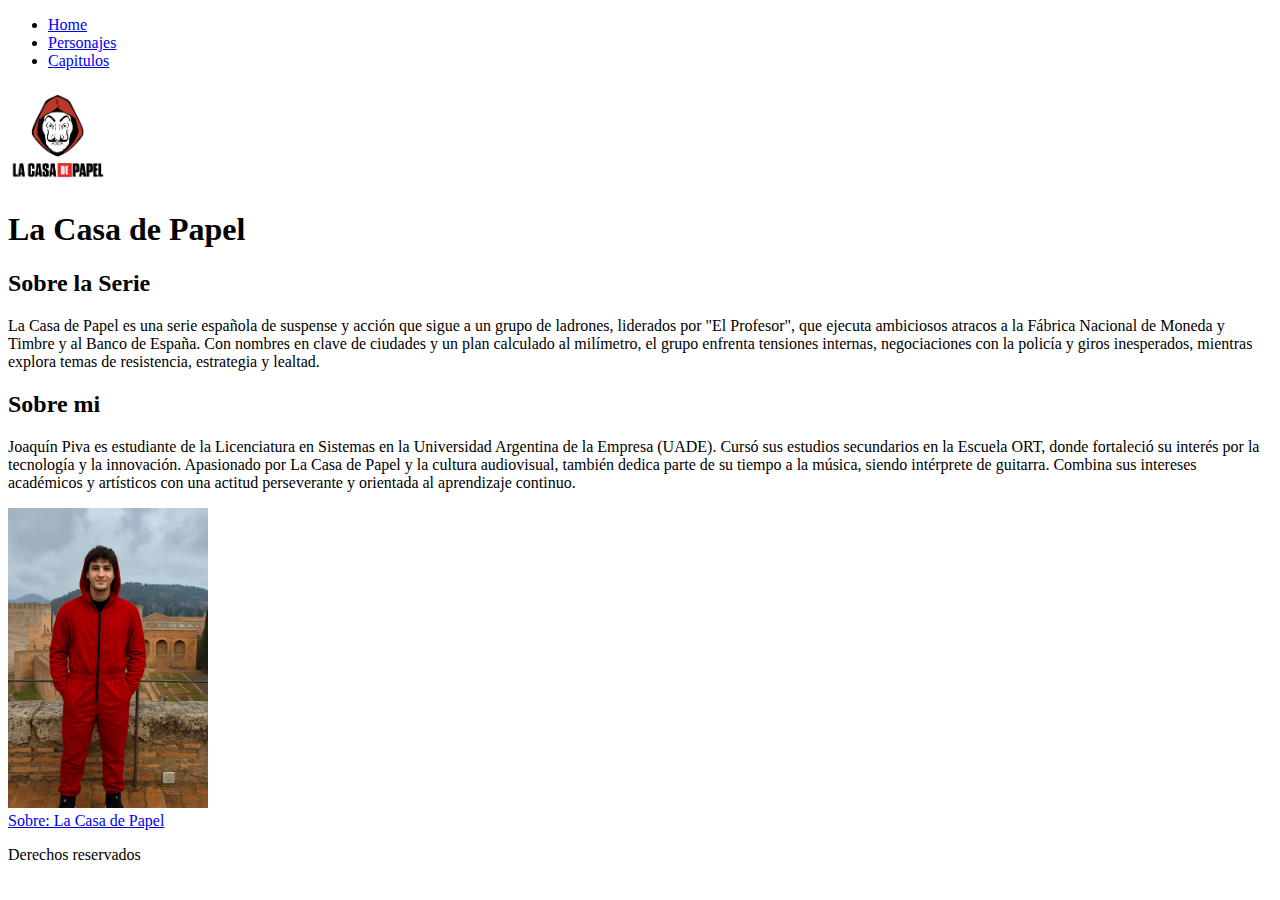
<file: index.html>
<!DOCTYPE html>
<html lang="en">
<head>
    <meta charset="UTF-8">
    <meta name="viewport" content="width=device-width, initial-scale=1.0">
    <title>Clase 2</title>
</head>
<body>
    <header>
        <nav>
            <ul>
                <li><a href="index.html">Home</a></li>
                <li><a href="personajes.html">Personajes</a></li>
                <li><a href="capitulos.html">Capitulos</a></li>
            </ul>

        </nav>


        <img src="img/logo.png" alt="Logo de la serie" width="100px">
        <h1>La Casa de Papel</h1>
        
    </header>

    <main>
         <h2>Sobre la Serie</h2>
        <p>La Casa de Papel es una serie española de suspense y acción que sigue a un grupo de ladrones, liderados por "El Profesor", que ejecuta ambiciosos atracos a la Fábrica Nacional de Moneda y Timbre y al Banco de España. Con nombres en clave de ciudades y un plan calculado al milímetro, el grupo enfrenta tensiones internas, negociaciones con la policía y giros inesperados, mientras explora temas de resistencia, estrategia y lealtad.</p>
    

        <h2>Sobre mi</h2>
        <p>Joaquín Piva es estudiante de la Licenciatura en Sistemas en la Universidad Argentina de la Empresa (UADE). Cursó sus estudios secundarios en la Escuela ORT, donde fortaleció su interés por la tecnología y la innovación. Apasionado por La Casa de Papel y la cultura audiovisual, también dedica parte de su tiempo a la música, siendo intérprete de guitarra. Combina sus intereses académicos y artísticos con una actitud perseverante y orientada al aprendizaje continuo.</p>
        <img src="img/foto1.png" alt="Foto personal" width="200px">

        <div>
        <a href="https://money-heist.fandom.com/wiki/Money_Heist_Wiki" target="_blank" href=""> Sobre: La Casa de Papel</a>
        </div>
    </main>
    <footer>
        <p>Derechos reservados</p>
    </footer>
</body>
</html>
</file>
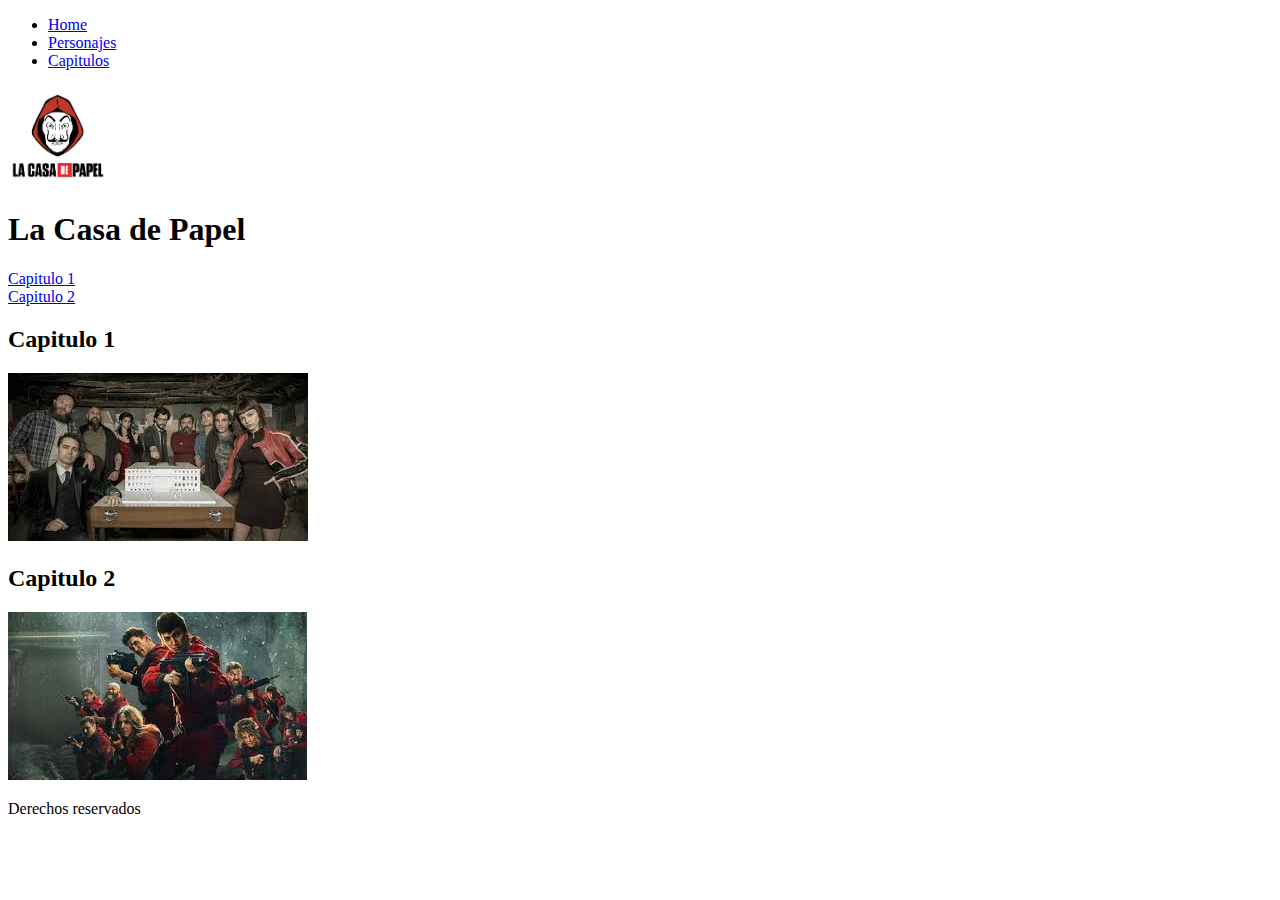
<file: capitulos.html>
<!DOCTYPE html>
<html lang="en">
<head>
    <meta charset="UTF-8">
    <meta name="viewport" content="width=device-width, initial-scale=1.0">
    <title>Clase 2</title>
</head>
<body>
    <header>
        <nav>
            <ul>
                <li><a href="index.html">Home</a></li>
                <li><a href="personajes.html">Personajes</a></li>
                <li><a href="capitulos.html">Capitulos</a></li>
            </ul>

        </nav>


        <img src="img/logo.png" alt="Logo de la serie" width="100px">
        <h1>La Casa de Papel</h1>
        
    </header>

    <main>
        <u>
            <li><a href="#capitulo1"> Capitulo 1</a></li>
            <li><a href="#capitulo2"> Capitulo 2</a></li>

        </u>

        <h2>Capitulo 1</h2>
        <img id="capitulo1" src="[data-uri]" alt="">
        <h2>Capitulo 2</h2>
        <img id="capitulo2" src="[data-uri]" alt="">

    </main>
    <footer>
        <p>Derechos reservados</p>
    </footer>
</body>
</html>
</file>
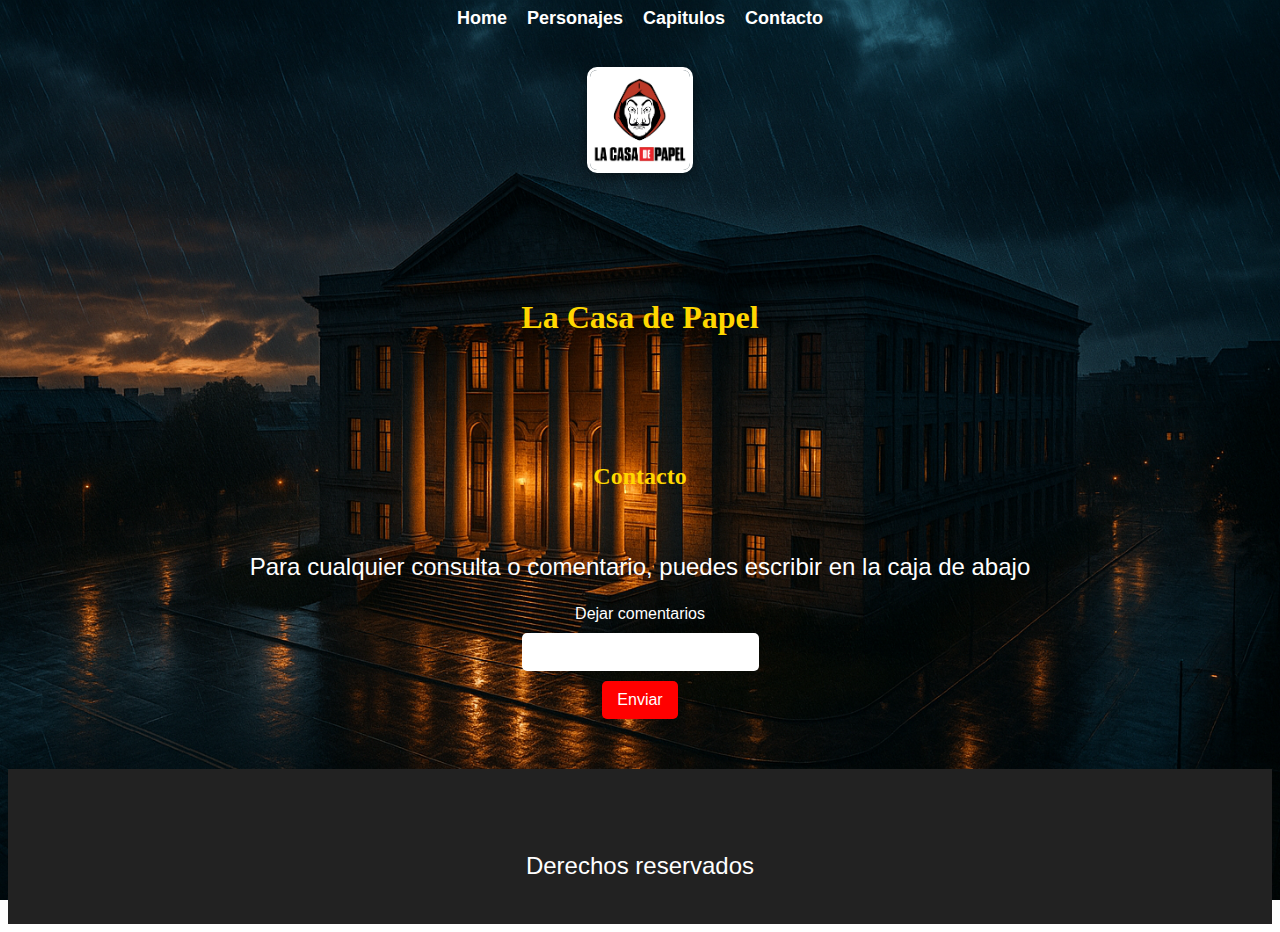
<file: contacto.html>
<!DOCTYPE html>
<html lang="en">
<head>
    <meta charset="UTF-8">
    <meta name="viewport" content="width=device-width, initial-scale=1.0">
    <title>Clase 2</title>
    <link rel="stylesheet" href="css/mainStyle.css">
</head>
<body>
     <header>
        <nav>
            <ul>
                <li><a href="index.html">Home</a></li>
                <li><a href="personajes.html">Personajes</a></li>
                <li><a href="capitulos.html">Capitulos</a></li>
                <li><a href="contacto.html">Contacto</a></li>
            </ul>

        </nav>


        <img src="img/logo.png" alt="Logo de la serie" width="100px">
        <h1>La Casa de Papel</h1>
        
    </header>

    <main>
        <h2>Contacto</h2>
        <p>Para cualquier consulta o comentario, puedes escribir en la caja de abajo</p>

        <form>
            <label for="nombre">Dejar comentarios </label>
            <input type="text" name="nombre" id="nombre">
            <button type="button" onclick="alert('Formulario enviado (solo front-end)')">Enviar</button>

        </form>
    </main>
    <footer>
        <p>Derechos reservados</p>
    </footer>
    
</body>
</html>
</file>
<file: css/mainStyle.css>
body {
    background-image: url("../img/fondo.png");
    background-size: cover;
    background-position: center;
    background-repeat: no-repeat;
    background-attachment: fixed;
    min-height: 100vh;
    font-family: 'Arial', sans-serif; 
    color: #ffffff;
}


h1, h2 {
    font-family: 'Georgia', serif; 
    text-align: center;
    margin-top: 10%;
    color: #FFD700; 
}


p {
    font-family: 'Arial', sans-serif;
    font-size: 24px;
    text-align: center;
    margin-top: 5%;
    color: #ffffff;
}


.links {
    text-align: center;
    margin-top: 20px;
}

.links a {
    color: #ffffff;
    text-decoration: none;
    font-size: 18px;
    font-weight: bold;
    padding: 10px 20px;
    border-radius: 5px;
    transition: all 0.3s;
    background-color: rgba(255, 0, 0, 0.2);
}

.links a:hover {
    color: #ff0000;
    background-color: rgba(255, 255, 255, 0.2);
    transform: scale(1.1);
}


nav ul {
    list-style: none;
    margin: 0;
    padding: 0;
    display: flex;
    justify-content: center;
    gap: 20px;
    margin-bottom: 3%;
}

nav ul li a {
    text-decoration: none;
    color: white;
    font-size: 18px;
    font-weight: bold;
    transition: color 0.3s;
}

nav ul li a:hover {
    color: rgb(255, 0, 0);
}


img {
    display: block;
    margin: auto;
    border: 3px solid #ffffff;
    border-radius: 10px;
    box-shadow: 0px 4px 15px rgba(0,0,0,0.5);
    transition: transform 0.3s, box-shadow 0.3s;
}

img:hover {
    transform: scale(1.05);
    box-shadow: 0px 8px 25px rgba(0,0,0,0.7);
}


form {
    text-align: center;
    margin-top: 10px;
}

form input, 
form button {
    display: block;
    margin: 10px auto;
    padding: 10px 15px;
    border-radius: 5px;
    border: none;
    font-size: 16px;
}


form button {
    background-color: #FF0000;
    color: white;
    cursor: pointer;
    transition: all 0.3s;
}

form button:hover {
    background-color: #FFD700;
    color: black;
    transform: scale(1.1);
}


footer {
    background-color: #222222;
    color: #ffffff;
    text-align: center;
    padding: 20px 0;
    margin-top: 50px;
}
</file>
